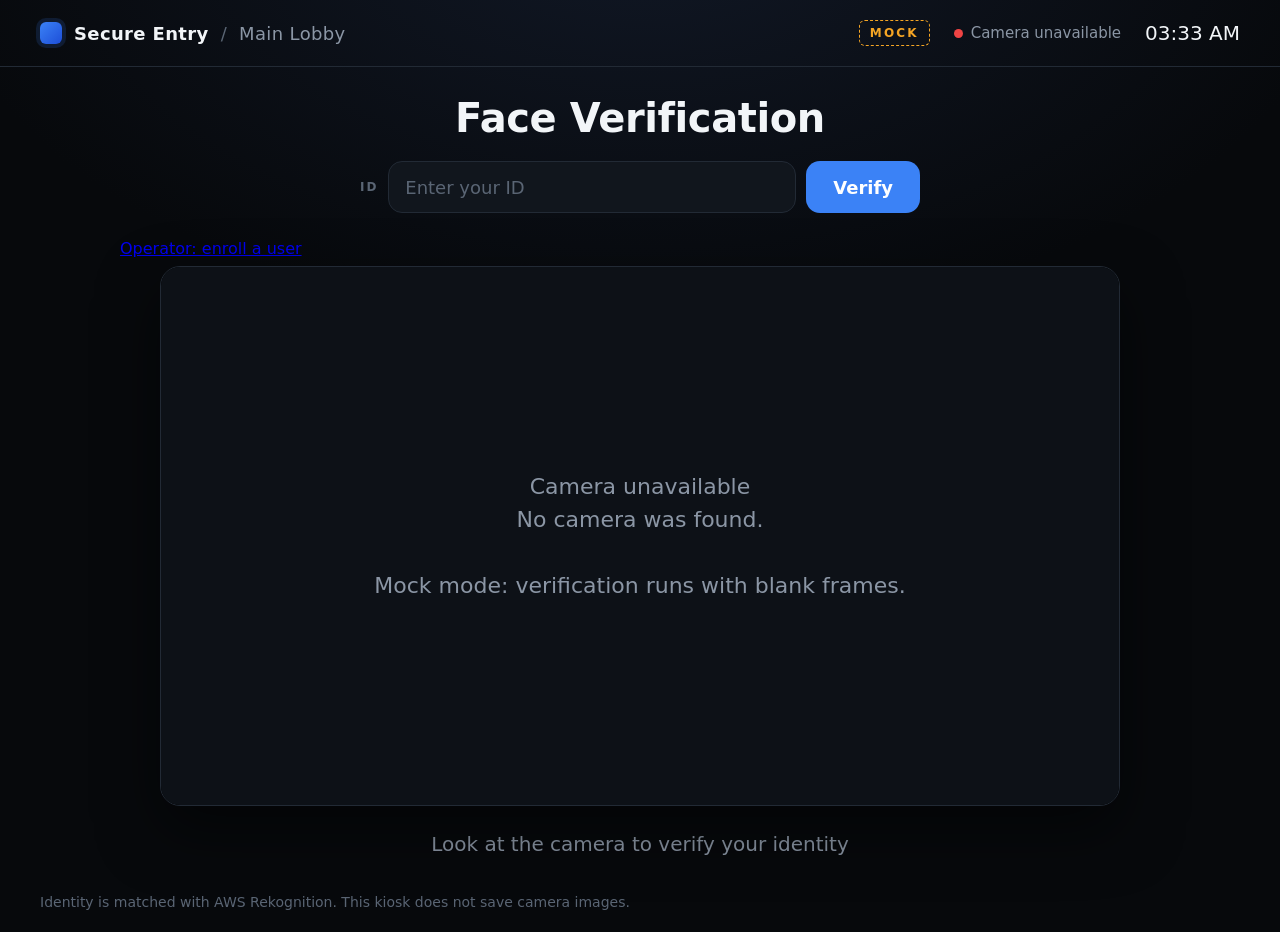
<file: web/index.html>
<!doctype html>
<html lang="en">
<head>
  <meta charset="utf-8">
  <meta name="viewport" content="width=device-width, initial-scale=1">
  <title>Secure Entry</title>
  <link rel="stylesheet" href="styles.css">
</head>
<body data-screen="home">
  <header class="bar">
    <div class="brand">
      <span class="brand-mark" aria-hidden="true"></span>
      <span class="brand-name">Secure Entry</span>
      <span class="brand-sep">/</span>
      <span class="brand-site">Main Lobby</span>
    </div>
    <div class="bar-right">
      <span id="mockBadge" class="mock-badge" hidden>MOCK</span>
      <span id="camStatus" class="status"><span class="dot"></span><span class="status-text">Camera starting</span></span>
      <time id="clock" class="clock">--:--</time>
    </div>
  </header>

  <main class="stage">
    <!-- ============ HOME / CAMERA / PROCESSING / CHALLENGE ============ -->
    <section class="screen screen-camera" aria-label="Face verification">
      <h1 class="title">Face Verification</h1>

      <form id="idForm" class="id-row" autocomplete="off">
        <label for="userId" class="id-label">ID</label>
        <input id="userId" class="id-input" type="text" inputmode="text" spellcheck="false"
               placeholder="Enter your ID" maxlength="64" list="enrolledList" aria-describedby="idHelp">
        <datalist id="enrolledList"></datalist>
        <button id="verifyBtn" class="btn btn-primary" type="submit">Verify</button>
      </form>
      <div id="idHelp" class="id-help" aria-live="polite"></div>
      <p><a href="enroll.html">Operator: enroll a user</a></p>

      <div class="camera">
        <video id="video" autoplay playsinline muted></video>
        <div id="camMessage" class="cam-message" hidden>Camera unavailable</div>
        <!-- challenge prompt (bottom band, does not cover the face) -->
        <div id="prompt" class="prompt" hidden>
          <span id="promptIcon" class="prompt-icon" aria-hidden="true"></span>
          <span id="promptWord" class="prompt-word"></span>
        </div>
      </div>

      <div class="under">
        <p id="hint" class="hint">Look at the camera to verify your identity</p>
        <div id="progress" class="progress" hidden>
          <span id="progressLabel" class="progress-label">Verifying</span>
          <span class="progress-time"><span id="stopwatch">0.00</span> s</span>
        </div>
      </div>
    </section>

    <!-- ============ RESULT ============ -->
    <section class="screen screen-result" aria-label="Result" aria-live="polite">
      <div id="resultCard" class="result">
        <div class="result-user" id="resultUser"></div>
        <div id="resultIcon" class="result-icon" aria-hidden="true"></div>
        <h2 id="resultHeading" class="result-heading"></h2>
        <p id="resultText" class="result-text"></p>

        <!-- evidence: one line per check, from the server's response only -->
        <ul id="evidence" class="evidence" aria-label="Verification evidence"></ul>
        <div id="offlineNote" class="offline-note" hidden></div>

        <dl class="metrics">
          <div class="metric">
            <dt>Liveness confidence</dt>
            <dd id="mLiveness">—</dd>
          </div>
          <div class="metric">
            <dt>Identity similarity</dt>
            <dd id="mSimilarity">—</dd>
          </div>
          <div class="metric">
            <dt id="mTimeLabel">Decision time</dt>
            <dd id="mTime">—</dd>
          </div>
        </dl>
        <div id="timingDetail" class="timing-detail"></div>

        <!-- next step (pending results only) -->
        <div id="nextAction" class="next" hidden>
          <span id="nextIcon" class="next-icon" aria-hidden="true"></span>
          <div class="next-body">
            <div id="nextText" class="next-text"></div>
            <div id="nextSub" class="next-sub"></div>
          </div>
        </div>

        <div class="actions">
          <button id="continueBtn" class="btn btn-primary" type="button" hidden>Continue verification</button>
          <button id="retryBtn" class="btn btn-primary" type="button" hidden>Try again</button>
          <button id="homeBtn" class="btn btn-ghost" type="button">Return to main screen</button>
        </div>
        <div id="resultMock" class="result-mock" hidden>MOCK RESPONSE — not a real decision</div>
      </div>
      <div class="reset-hint" id="resetHint"></div>
    </section>
  </main>

  <footer class="foot">
    <span>Identity is matched with AWS Rekognition. This kiosk does not save camera images.</span>
    <span id="attemptInfo" class="mono"></span>
  </footer>

  <!-- ============ OPERATOR PANEL (press "o" outside the ID field) ============ -->
  <aside id="operator" class="operator" hidden>
    <div class="op-head">
      <strong>Operator</strong>
      <span class="op-hint">O / Esc to hide</span>
    </div>
    <table class="op-status"><tbody id="opStatus"></tbody></table>
    <div id="opStatusNote" class="op-status-note mono"></div>
    <label class="op-row">
      <span>Scenario</span>
      <select id="scenario">
        <option value="genuine">genuine</option>
        <option value="impostor">impostor</option>
        <option value="print">print</option>
        <option value="phone">phone</option>
        <option value="replay">replay</option>
        <option value="mask">mask</option>
        <option value="bad_light">bad_light</option>
      </select>
    </label>
    <div id="mockRows" hidden>
      <label class="op-row">
        <span>Mock outcome</span>
        <select id="mockOutcome">
          <option value="REQUEST_VERIFICATION">REQUEST_VERIFICATION</option>
          <option value="ALLOW">ALLOW first pass (UI preview)</option>
          <option value="STEPUP_ALLOW">Step-up, then ALLOW (UI preview)</option>
          <option value="DENY_SPOOF">DENY spoof</option>
          <option value="DENY_MISMATCH">DENY mismatch</option>
        </select>
      </label>
      <label class="op-row">
        <span>Mock next_action</span>
        <select id="mockNext">
          <option value="auto">auto (cycle)</option>
          <option value="NONE">NONE</option>
          <option value="MOVE_CLOSER">MOVE_CLOSER</option>
          <option value="HOLD_STILL">HOLD_STILL</option>
          <option value="IMPROVE_LIGHT">IMPROVE_LIGHT</option>
          <option value="RETRY">RETRY</option>
          <option value="CHALLENGE">CHALLENGE</option>
          <option value="RECEPTION">RECEPTION</option>
        </select>
      </label>
      <label class="op-row">
        <span>Mock campus</span>
        <select id="mockCampus">
          <option value="PERMITTED">PERMITTED</option>
          <option value="PROHIBITED">PROHIBITED</option>
          <option value="APPROVAL_REQUIRED">APPROVAL_REQUIRED</option>
          <option value="UNKNOWN">UNKNOWN</option>
        </select>
      </label>
      <label class="op-row">
        <span>Mock mode</span>
        <select id="mockMode">
          <option value="ONLINE">ONLINE</option>
          <option value="OFFLINE">OFFLINE</option>
        </select>
      </label>
    </div>
    <div class="op-row"><span>Backend</span><span id="opBackend" class="mono"></span></div>
    <div class="op-row"><span>Frame encoder</span><span id="opEncoder" class="mono"></span></div>
    <div class="op-row"><span>Last attempt</span><span id="opAttempt" class="mono">—</span></div>
    <div class="op-row op-stack"><span>Last timings</span><span id="opTimings" class="mono">—</span></div>
  </aside>

  <canvas id="canvas" hidden></canvas>
  <script src="app.js"></script>
</body>
</html>
</file>
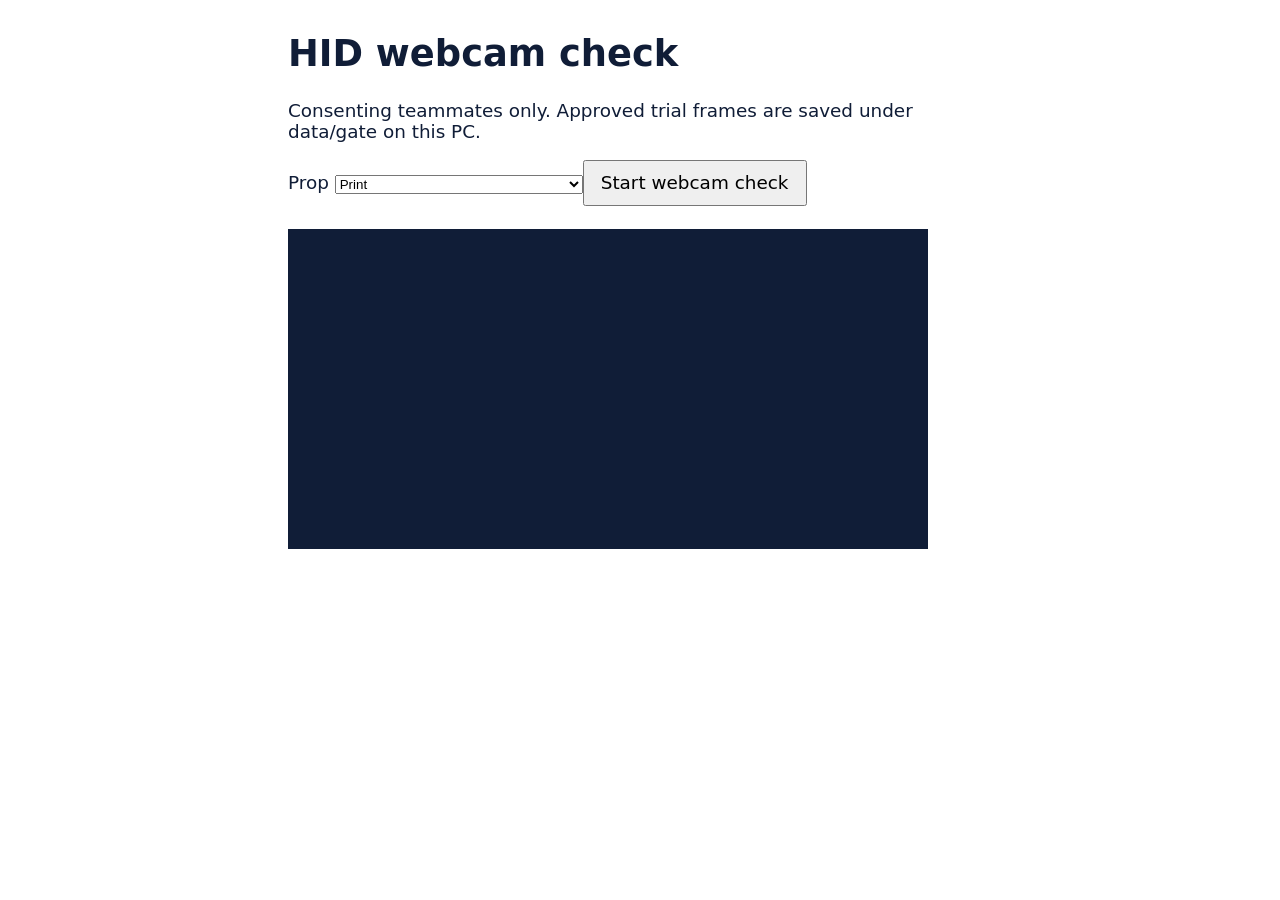
<file: eval/retain_challenge.html>
<!doctype html>
<html lang="en"><meta charset="utf-8"><title>HID webcam check</title>
<style>
body { margin: 2rem auto; max-width: 44rem; padding: 0 1rem; font: 1.15rem system-ui; color: #101d37 }
video { display: block; width: 640px; max-width: 100%; transform: scaleX(-1); margin-top: 1rem; background: #101d37 }
button { padding: .65rem 1rem; font: inherit }
</style>
<h1>HID webcam check</h1>
<p>Consenting teammates only. Approved trial frames are saved under data/gate on this PC.</p>
<label>Prop <select id="scenario"><option value="print">Print</option><option value="phone">Phone photo</option><option value="replay">Replay video</option><option value="mask_cutout">Cutout mask</option><option value="mask_no_cutout">Mask without cutouts</option><option value="real">Live control</option><option value="phone" data-presentation="bigscreen1">Big-screen photo (bigscreen1)</option><option value="mask_cutout" data-presentation="improv1">Improvised partial-face prop (improv1)</option></select></label><button id="start">Start webcam check</button>
<h2 id="prompt" aria-live="polite"></h2>
<video id="preview" autoplay playsinline muted></video>
<canvas id="capture" width="640" height="480" hidden></canvas>
<script>
const start = document.querySelector('#start');
const preview = document.querySelector('#preview');
const canvas = document.querySelector('#capture');
const display = document.querySelector('#prompt');
const ctx = canvas.getContext('2d');
const sleep = ms => new Promise(resolve => setTimeout(resolve, ms));
start.onclick = async () => {
  start.disabled = true;
  const selected = document.querySelector('#scenario').selectedOptions[0];
  const scenario = selected.value;
  const presentation = selected.dataset.presentation || 'standard';
  let stream;
  try {
    stream = await navigator.mediaDevices.getUserMedia({ video: { width: 640, height: 480 }, audio: false });
    preview.srcObject = stream;
    await preview.play();
    const actionsResponse = await fetch('/actions', {method:'POST'});
    if (!actionsResponse.ok) throw Error('Could not load prompts');
    const actions = await actionsResponse.json();
    for (let second = 5; second >= 1; second--) {
      display.textContent = 'Face forward and stay neutral. Starting in ' + second;
      await sleep(1000);
    }
    const frames = [], times = [];
    canvas.width = Math.min(preview.videoWidth, 640);
    canvas.height = Math.round(canvas.width * preview.videoHeight / preview.videoWidth);
    const snap = () => {
      times.push(performance.now());
      ctx.drawImage(preview, 0, 0, canvas.width, canvas.height);
      frames.push(canvas.toDataURL('image/jpeg', .72).split(',')[1]);
    };
    for (let i = 0; i < 5; i++) { snap(); await sleep(100); }
    display.textContent = '1. ' + actions[0];
    await new Promise(resolve => requestAnimationFrame(() => requestAnimationFrame(resolve)));
    const prompt = performance.now();
    while (performance.now() - prompt < 4750) {
      if (performance.now() - prompt >= 2050) display.textContent = '2. ' + actions[1];
      snap();
      await sleep(100);
    }
    stream.getTracks().forEach(track => track.stop());
    preview.srcObject = null;
    display.textContent = 'Checking…';
    const response = await fetch('/check', {
      method:'POST', headers:{'Content-Type':'application/json'},
      body:JSON.stringify({frames, times, prompt, scenario, presentation})
    });
    if (!response.ok) throw Error('Could not process webcam frames');
    const result = await response.json();
    display.textContent = result.status + ' · ' + result.actions_completed + '/' +
      result.actions_prompted + ' actions · ' + result.frames + ' saved frames · ' + result.capture_id;
  } catch (error) {
    display.textContent = 'Camera check could not finish. ' + error.message;
    start.disabled = false;
  } finally {
    start.disabled = false;
    if (stream) stream.getTracks().forEach(track => track.stop());
    preview.srcObject = null;
  }
};
</script></html>
</file>
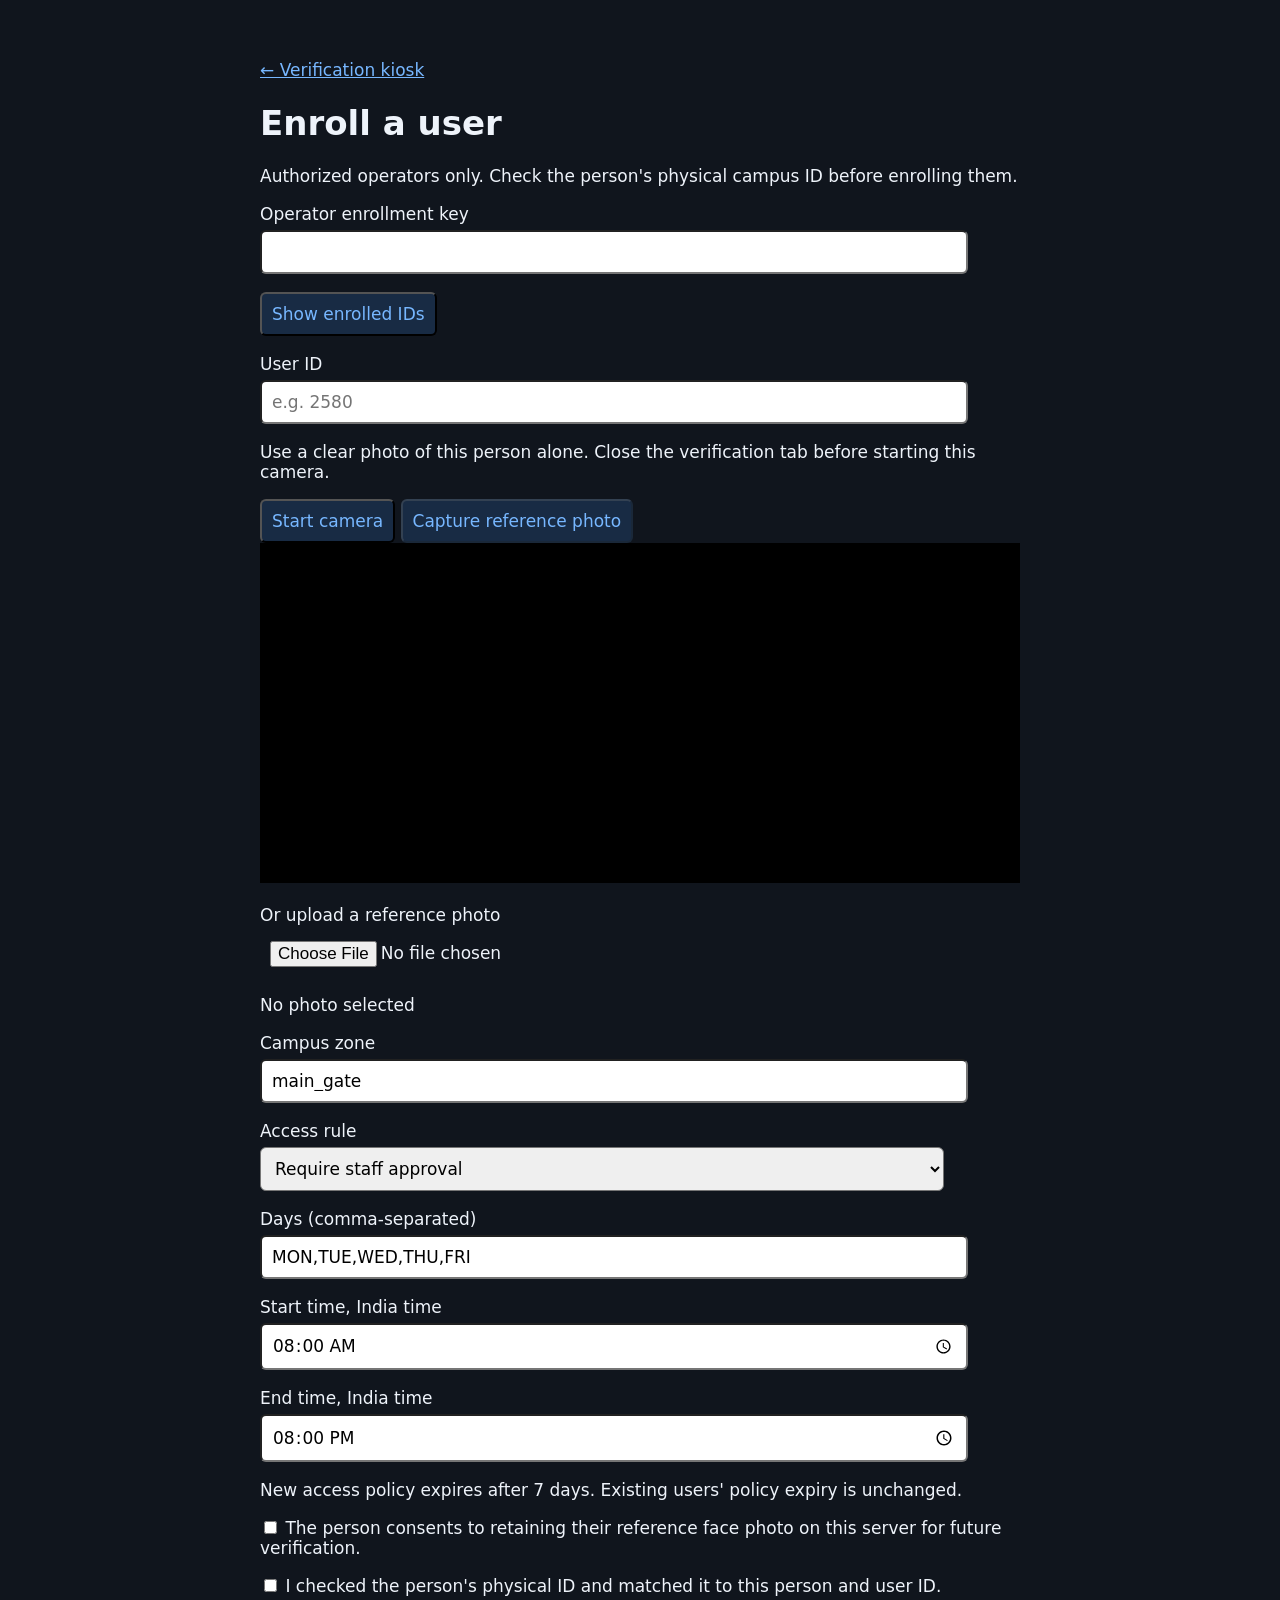
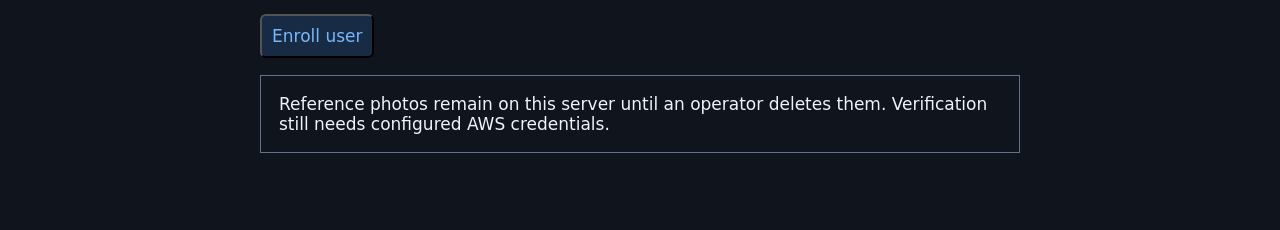
<file: web/enroll.html>
<!doctype html>
<html lang="en"><head><meta charset="utf-8"><meta name="viewport" content="width=device-width, initial-scale=1"><title>Operator enrollment</title>
<style>body{font:17px system-ui;background:#10151d;color:#eef3fa;max-width:760px;margin:40px auto;padding:20px}label{display:block;margin:18px 0}input,select,button{font:inherit;padding:10px;border-radius:6px}input:not([type=checkbox]),select{display:block;width:90%;margin-top:6px}video{width:100%;max-height:340px;background:black}button,a{color:#77b7ff}button{background:#182b44;cursor:pointer}#message{white-space:pre-wrap;padding:18px;border:1px solid #60718b}small{color:#b6c5d8}</style></head>
<body><a href="/?mock=0">← Verification kiosk</a><h1>Enroll a user</h1>
<p>Authorized operators only. Check the person's physical campus ID before enrolling them.</p>
<form id="form">
<label>Operator enrollment key<input id="key" type="password" required autocomplete="off"></label>
<button id="list" type="button">Show enrolled IDs</button><p id="users"></p>
<label>User ID<input name="user_id" required pattern="[A-Za-z0-9_-]{1,64}" maxlength="64" placeholder="e.g. 2580"></label>
<p>Use a clear photo of this person alone. Close the verification tab before starting this camera.</p>
<button id="camera" type="button">Start camera</button> <button id="capture" type="button" disabled>Capture reference photo</button>
<video id="video" autoplay muted playsinline></video>
<label>Or upload a reference photo<input id="file" type="file" accept="image/jpeg,image/png"></label>
<p id="photoStatus">No photo selected</p>
<label>Campus zone<input name="zone" value="main_gate" required maxlength="64"></label>
<label>Access rule<select name="effect"><option value="approval">Require staff approval</option><option value="allow">Allow after successful verification</option></select></label>
<label>Days (comma-separated)<input name="days" value="MON,TUE,WED,THU,FRI" required></label>
<label>Start time, India time<input name="start" type="time" value="08:00" required></label>
<label>End time, India time<input name="end" type="time" value="20:00" required></label>
<p>New access policy expires after 7 days. Existing users' policy expiry is unchanged.</p>
<label><input id="consent" type="checkbox" required> The person consents to retaining their reference face photo on this server for future verification.</label>
<label><input id="checked" type="checkbox" required> I checked the person's physical ID and matched it to this person and user ID.</label>
<button id="submit">Enroll user</button></form><p id="message" role="status">Reference photos remain on this server until an operator deletes them. Verification still needs configured AWS credentials.</p>
<script src="enroll.js"></script></body></html>
</file>
<file: web/styles.css>
:root {
  --bg: #07090c;
  --bg-2: #0d1117;
  --surface: #11161d;
  --surface-2: #161c25;
  --line: #222a35;
  --text: #f2f5f8;
  --muted: #8b96a5;
  --faint: #5a6574;
  --accent: #3b82f6;

  --allow: #22c55e;
  --allow-bg: rgba(34, 197, 94, 0.10);
  --review: #f5a524;
  --review-bg: rgba(245, 165, 36, 0.10);
  --deny: #ef4444;
  --deny-bg: rgba(239, 68, 68, 0.10);

  --radius: 20px;
  --font: "Inter", "Segoe UI", system-ui, -apple-system, Roboto, "Helvetica Neue", Arial, sans-serif;
  --mono: ui-monospace, "SF Mono", "Cascadia Mono", Consolas, monospace;
}

* { box-sizing: border-box; margin: 0; padding: 0; }
[hidden] { display: none !important; }
html, body { height: 100%; }

body {
  background: radial-gradient(1200px 700px at 50% -10%, #111826 0%, var(--bg) 60%) fixed, var(--bg);
  color: var(--text);
  font-family: var(--font);
  -webkit-font-smoothing: antialiased;
  display: flex;
  flex-direction: column;
  min-height: 100vh;
  overflow-x: hidden;
}
.mono { font-family: var(--mono); }

/* ---------- header ---------- */
.bar {
  display: flex; align-items: center; justify-content: space-between; gap: 24px;
  padding: 20px 40px; border-bottom: 1px solid var(--line);
}
.brand { display: flex; align-items: center; gap: 12px; font-size: 18px; letter-spacing: 0.02em; }
.brand-mark {
  width: 22px; height: 22px; border-radius: 6px;
  background: linear-gradient(135deg, var(--accent), #1d4ed8);
  box-shadow: 0 0 0 4px rgba(59, 130, 246, 0.15);
}
.brand-name { font-weight: 650; }
.brand-sep { color: var(--faint); }
.brand-site { color: var(--muted); }
.bar-right { display: flex; align-items: center; gap: 24px; color: var(--muted); font-size: 15px; }
.clock { font-variant-numeric: tabular-nums; font-size: 20px; color: var(--text); font-weight: 500; }
.status { display: inline-flex; align-items: center; gap: 8px; }
.status .dot { width: 9px; height: 9px; border-radius: 50%; background: var(--faint); }
.status.ok .dot { background: var(--allow); box-shadow: 0 0 8px var(--allow); }
.status.err .dot { background: var(--deny); }
.mock-badge {
  padding: 5px 10px; border-radius: 6px; border: 1px dashed var(--review);
  color: var(--review); font: 700 12px var(--font); letter-spacing: 0.18em;
}

/* ---------- stage + screens ---------- */
.stage {
  flex: 1; width: 100%; max-width: 1120px; margin: 0 auto;
  padding: 28px 40px 16px;
  display: flex; flex-direction: column; justify-content: center;
}
.screen { display: none; }
body[data-screen="home"] .screen-camera,
body[data-screen="processing"] .screen-camera,
body[data-screen="challenge"] .screen-camera,
body[data-screen="result"] .screen-result { display: block; animation: fade 0.18s ease-out; }

/* ---------- camera screen ---------- */
.title { font-size: 40px; font-weight: 700; letter-spacing: -0.01em; text-align: center; }

.id-row {
  margin: 20px auto 0; max-width: 560px;
  display: flex; align-items: center; gap: 10px;
}
.id-label {
  font-size: 12px; font-weight: 600; letter-spacing: 0.16em; color: var(--faint);
}
.id-input {
  flex: 1; min-width: 0; height: 52px; padding: 0 16px; border-radius: 14px;
  background: var(--surface); border: 1px solid var(--line); color: var(--text);
  font: 500 18px var(--font);
}
.id-input::placeholder { color: var(--faint); }
.id-input:focus { outline: none; border-color: var(--accent); box-shadow: 0 0 0 3px rgba(59, 130, 246, 0.2); }
.id-input:disabled { opacity: 0.6; }
.id-help { min-height: 20px; margin-top: 6px; text-align: center; font-size: 14px; color: var(--deny); }

/* Identify mode: no ID field, one Verify button */
body.identify .id-label,
body.identify .id-input { display: none; }
body.identify .id-row { justify-content: center; }
body.identify .id-row .btn { height: 56px; padding: 0 56px; font-size: 20px; }

/* --cam-ar is set from the camera's real resolution (16:9 until known), so the frame matches the video */
.camera {
  position: relative; margin: 8px auto 0;
  width: min(100%, calc(60vh * var(--cam-ar, 1.7778)));
  aspect-ratio: var(--cam-ar, 1.7778);
  border-radius: var(--radius); overflow: hidden;
  background: #000; border: 1px solid var(--line);
  box-shadow: 0 24px 60px rgba(0, 0, 0, 0.5);
  transition: border-color 0.2s;
}
/* contain: never stretched or cropped; mirrored for a natural self-view */
.camera video { width: 100%; height: 100%; object-fit: contain; transform: scaleX(-1); display: block; }
body[data-screen="processing"] .camera { border-color: var(--accent); }
body[data-screen="challenge"] .camera { border-color: var(--review); }
.cam-message {
  position: absolute; inset: 0; display: grid; place-items: center; text-align: center;
  padding: 40px; background: var(--bg-2); color: var(--muted); font-size: 22px; line-height: 1.5;
  white-space: pre-line;
}

.prompt {
  position: absolute; left: 50%; bottom: 20px; transform: translateX(-50%);
  display: flex; align-items: center; gap: 14px;
  padding: 14px 26px; border-radius: 999px;
  background: rgba(7, 9, 12, 0.82); border: 1px solid rgba(255, 255, 255, 0.12);
  backdrop-filter: blur(6px);
}
.prompt-icon { width: 44px; height: 44px; color: var(--review); display: block; }
.prompt-icon svg { width: 100%; height: 100%; }
.prompt-word { font-size: 34px; font-weight: 800; letter-spacing: 0.01em; white-space: nowrap; }

.under { margin-top: 18px; min-height: 40px; display: flex; justify-content: center; align-items: center; }
.hint { font-size: 20px; color: var(--muted); text-align: center; }
body[data-screen="processing"] .hint,
body[data-screen="challenge"] .hint { display: none; }
.progress { display: flex; align-items: baseline; gap: 18px; }
.progress-label { font-size: 20px; color: var(--muted); }
.progress-time { font: 600 32px var(--mono); font-variant-numeric: tabular-nums; }

/* ---------- buttons ---------- */
.btn {
  height: 52px; padding: 0 26px; border-radius: 14px; border: 1px solid transparent;
  font: 650 18px var(--font); cursor: pointer; white-space: nowrap;
  transition: background 0.15s, border-color 0.15s, transform 0.06s;
}
.btn:active { transform: scale(0.98); }
.btn:focus-visible { outline: 3px solid var(--accent); outline-offset: 3px; }
.btn:disabled { opacity: 0.4; cursor: default; transform: none; }
.btn-primary { background: var(--accent); color: #fff; }
.btn-primary:hover:not(:disabled) { background: #2f74e6; }
.btn-ghost { background: transparent; color: var(--text); border-color: var(--line); }
.btn-ghost:hover { background: var(--surface-2); }

/* ---------- result ---------- */
.result {
  max-width: 820px; margin: 0 auto;
  border-radius: 28px; padding: 40px 48px 34px;
  background: var(--surface); border: 1px solid var(--line);
  text-align: center;
}
.result-user { font-size: 16px; color: var(--muted); letter-spacing: 0.04em; min-height: 1.2em; }
.result-icon { width: 96px; height: 96px; margin: 18px auto 0; }
.result-icon svg { width: 100%; height: 100%; }
.result-heading { margin-top: 16px; font-size: 46px; font-weight: 800; letter-spacing: -0.01em; line-height: 1.1; }
.result-text { margin-top: 12px; font-size: 21px; color: var(--text); opacity: 0.85; line-height: 1.4; }

.result.approved { background: var(--allow-bg); border-color: var(--allow); }
.result.rejected { background: var(--deny-bg); border-color: var(--deny); }
.result.pending  { background: var(--review-bg); border-color: var(--review); }
.result.approved .result-icon, .result.approved .result-heading { color: var(--allow); }
.result.rejected .result-icon, .result.rejected .result-heading { color: var(--deny); }
.result.pending  .result-icon, .result.pending  .result-heading { color: var(--review); }

.evidence {
  list-style: none; margin: 26px auto 0; max-width: 560px; text-align: left;
  border-radius: 16px; background: rgba(0, 0, 0, 0.28); border: 1px solid var(--line);
}
.ev { display: grid; grid-template-columns: 32px 1fr auto; align-items: center; gap: 12px; padding: 12px 18px; font-size: 19px; }
.ev + .ev { border-top: 1px solid var(--line); }
.ev-mark { font-size: 22px; font-weight: 800; text-align: center; }
.ev-label { color: var(--muted); }
.ev-value { font-weight: 650; text-align: right; }
.ev-note { font: 500 12px var(--mono); color: var(--faint); }
.ev-ok .ev-mark, .ev-ok .ev-value { color: var(--allow); }
.ev-bad .ev-mark, .ev-bad .ev-value { color: var(--deny); }
.ev-na .ev-mark { color: var(--faint); }
.ev-na .ev-value { color: var(--review); }
.offline-note {
  margin: 12px auto 0; max-width: 560px; padding: 10px 14px; border-radius: 12px;
  border: 1px dashed var(--review); color: var(--review); font-size: 15px; line-height: 1.5;
}

.metrics {
  margin-top: 30px; display: grid; grid-template-columns: repeat(3, 1fr); gap: 12px;
}
.metric {
  padding: 16px 12px; border-radius: 14px;
  background: rgba(0, 0, 0, 0.28); border: 1px solid var(--line);
}
.metric dt { font-size: 12px; font-weight: 600; letter-spacing: 0.14em; text-transform: uppercase; color: var(--muted); }
.metric dd { margin-top: 6px; font: 700 30px var(--mono); font-variant-numeric: tabular-nums; }
.timing-detail { margin-top: 10px; font-size: 14px; color: var(--faint); font-family: var(--mono); min-height: 1.2em; }

.next {
  margin-top: 22px; padding: 18px 22px; border-radius: 16px;
  background: rgba(0, 0, 0, 0.28); border: 1px solid var(--line);
  display: flex; align-items: center; gap: 18px; text-align: left;
}
.next-icon { flex: 0 0 48px; height: 48px; color: var(--review); display: block; }
.next-icon svg { width: 100%; height: 100%; }
.next-text { font-size: 22px; font-weight: 700; }
.next-sub { margin-top: 2px; font-size: 16px; color: var(--muted); }

.actions { margin-top: 26px; display: flex; justify-content: center; gap: 12px; flex-wrap: wrap; }
.result-mock { margin-top: 20px; color: var(--review); font: 700 12px var(--font); letter-spacing: 0.18em; }
.reset-hint { margin-top: 14px; text-align: center; color: var(--faint); font-size: 14px; min-height: 1.2em; }

/* ---------- footer ---------- */
.foot {
  display: flex; justify-content: space-between; gap: 24px;
  padding: 14px 40px 22px; color: var(--faint); font-size: 14px;
}

/* ---------- operator panel ---------- */
.operator {
  position: fixed; right: 20px; top: 80px; width: 320px; z-index: 10;
  padding: 16px; border-radius: 14px;
  background: rgba(17, 22, 29, 0.97); border: 1px dashed #3a4554;
  box-shadow: 0 20px 50px rgba(0, 0, 0, 0.5); font-size: 14px;
}
.op-head { display: flex; justify-content: space-between; align-items: baseline; margin-bottom: 10px; }
.op-hint { color: var(--faint); font-size: 12px; }
.op-row { display: flex; justify-content: space-between; align-items: center; gap: 12px; padding: 6px 0; color: var(--muted); }
.op-row select {
  max-width: 180px; background: var(--surface-2); color: var(--text); border: 1px solid var(--line);
  border-radius: 8px; padding: 6px 8px; font: 500 13px var(--mono);
}
.op-row .mono { color: var(--text); font-size: 12px; max-width: 180px; overflow: hidden; text-overflow: ellipsis; white-space: nowrap; }
.op-stack { flex-direction: column; align-items: flex-start; }
.op-status { width: 100%; border-collapse: collapse; font-size: 13px; }
.op-status th { text-align: left; font-weight: 500; color: var(--muted); padding: 5px 8px 5px 0; vertical-align: top; }
.op-status td { text-align: right; font: 600 12px var(--mono); padding: 5px 0; word-break: break-word; }
.op-status tr + tr { border-top: 1px solid var(--line); }
.st-ok { color: var(--allow); }
.st-bad { color: var(--deny); }
.st-na { color: var(--review); }
.op-status-note { margin: 4px 0 10px; padding-bottom: 10px; border-bottom: 1px dashed #3a4554; color: var(--faint); font-size: 11px; word-break: break-word; }
.op-stack .mono { max-width: 100%; white-space: normal; word-break: break-word; }

/* ---------- motion ---------- */
@keyframes fade { from { opacity: 0; } to { opacity: 1; } }
@media (prefers-reduced-motion: reduce) {
  *, *::before { animation: none !important; transition: none !important; }
}

/* ---------- narrow screens ---------- */
@media (max-width: 820px) {
  .bar { flex-wrap: wrap; padding: 14px 16px; gap: 10px; }
  .bar-right { gap: 14px; }
  .stage { padding: 20px 16px; }
  .title { font-size: 30px; }
  .camera { width: 100%; }
  .hint { font-size: 17px; }
  .result { padding: 28px 18px; }
  .result-heading { font-size: 32px; }
  .result-text { font-size: 18px; }
  .metrics { grid-template-columns: 1fr; }
  .metric dd { font-size: 26px; }
  .prompt-word { font-size: 24px; }
  .foot { flex-direction: column; padding: 14px 16px; }
  .operator { left: 16px; right: 16px; width: auto; }
}
</file>
